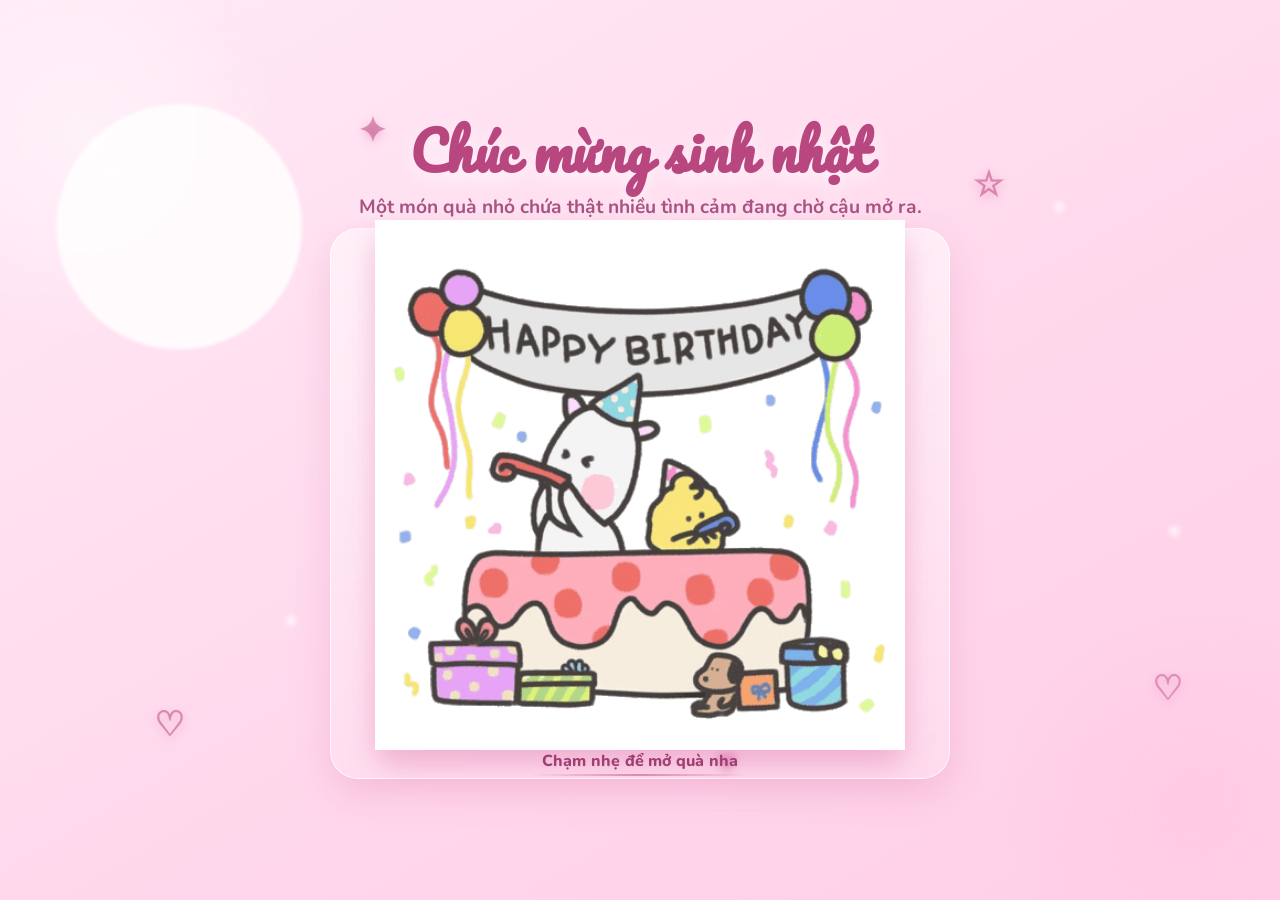
<file: index.html>
<!DOCTYPE html>
<html lang="vi">
<head>
  <meta charset="utf-8">
  <meta name="viewport" content="width=device-width, initial-scale=1.0, maximum-scale=1.0, user-scalable=no">
  <title>Hộp quà mở nắp</title>
  <style>
    @import url('https://fonts.googleapis.com/css2?family=Pacifico&family=Nunito:wght@500;700;800&display=swap');

    * {
      box-sizing: border-box;
      margin: 0;
      padding: 0;
    }

    :root {
      --pink-100: #ffe8f4;
      --pink-200: #ffd2e9;
      --pink-300: #ffbddf;
      --pink-500: #f06fa8;
      --pink-700: #b84780;
      --text-main: #8d2f62;
    }

    body {
      background:
        radial-gradient(circle at 10% 18%, rgba(255, 255, 255, 0.86) 0 120px, transparent 125px),
        radial-gradient(circle at 88% 14%, rgba(255, 255, 255, 0.6) 0 95px, transparent 100px),
        linear-gradient(150deg, #ffeaf6 0%, #ffd8ec 40%, #ffc7e3 100%);
      background-size: 140% 140%;
      display: flex;
      flex-direction: column;
      justify-content: center;
      align-items: center;
      gap: clamp(6px, 2vh, 14px);
      min-height: 100svh;
      padding: clamp(14px, 3vw, 26px);
      overflow-x: hidden;
      overflow-y: auto;
      transition: opacity 0.3s ease;
      touch-action: manipulation;
      animation: backgroundFlow 10s ease-in-out infinite;
      font-family: 'Nunito', sans-serif;
    }

    body::before,
    body::after {
      content: "";
      position: fixed;
      border-radius: 50%;
      pointer-events: none;
      filter: blur(6px);
      z-index: 0;
      opacity: 0.65;
    }

    body::before {
      width: min(48vw, 420px);
      height: min(48vw, 420px);
      left: -10vw;
      top: -8vh;
      background: radial-gradient(circle, rgba(255, 255, 255, 0.7) 0%, rgba(255, 213, 235, 0) 70%);
      animation: glowDrift 9s ease-in-out infinite;
    }

    body::after {
      width: min(44vw, 380px);
      height: min(44vw, 380px);
      right: -8vw;
      bottom: -10vh;
      background: radial-gradient(circle, rgba(255, 195, 225, 0.7) 0%, rgba(255, 195, 225, 0) 70%);
      animation: glowDrift 11s ease-in-out infinite reverse;
    }

    body.fade-out {
      opacity: 0;
    }

    .click-area {
      position: fixed;
      inset: 0; 
      z-index: 50; 
      cursor: pointer;
      background: transparent;
      touch-action: manipulation;
    }

    .hero-copy {
      position: relative;
      z-index: 3;
      text-align: center;
      max-width: min(92vw, 760px);
      color: var(--text-main);
      text-shadow: 0 6px 18px rgba(255, 255, 255, 0.62);
      animation: fadeInDown 0.8s ease-out both;
    }

    .hero-title {
      font-family: 'Pacifico', cursive;
      font-size: clamp(1.8rem, 5.2vw, 3.3rem);
      line-height: 1.15;
      color: var(--pink-700);
      letter-spacing: 0.3px;
      margin-bottom: clamp(6px, 1.8vh, 12px);
    }

    .hero-sub {
      font-size: clamp(0.95rem, 2.4vw, 1.2rem);
      font-weight: 700;
      color: #a54b7e;
      opacity: 0.95;
    }

    .gift-wrapper {
      position: relative;
      display: flex;
      justify-content: center;
      align-items: center;
      flex-direction: column;
      width: min(96vw, 580px);
      max-width: none;
      padding: clamp(10px, 2.4vw, 18px);
      margin-top: 0;
      border-radius: 28px;
      background: linear-gradient(180deg, rgba(255, 255, 255, 0.5), rgba(255, 245, 251, 0.22));
      border: 1px solid rgba(255, 255, 255, 0.72);
      box-shadow: 0 14px 36px rgba(212, 88, 148, 0.2);
      backdrop-filter: blur(4px);
      z-index: 2;
      animation: fadeInUp 0.85s ease-out both;
    }

    .bg-bokeh,
    .ambient-notes {
      position: fixed;
      inset: 0;
      pointer-events: none;
      z-index: 0;
    }

    .bg-bokeh span {
      position: absolute;
      width: clamp(10px, 1.8vw, 18px);
      height: clamp(10px, 1.8vw, 18px);
      border-radius: 50%;
      background: radial-gradient(circle, rgba(255, 255, 255, 0.95) 0%, rgba(255, 255, 255, 0) 70%);
      animation: bokehFloat 6s ease-in-out infinite;
      opacity: 0.7;
    }

    .bg-bokeh span:nth-child(1) { left: 8%; top: 18%; animation-delay: 0s; }
    .bg-bokeh span:nth-child(2) { left: 22%; top: 68%; animation-delay: 1.1s; }
    .bg-bokeh span:nth-child(3) { left: 42%; top: 24%; animation-delay: 2.1s; }
    .bg-bokeh span:nth-child(4) { left: 64%; top: 72%; animation-delay: 0.7s; }
    .bg-bokeh span:nth-child(5) { left: 82%; top: 22%; animation-delay: 1.8s; }
    .bg-bokeh span:nth-child(6) { left: 91%; top: 58%; animation-delay: 2.7s; }

    .ambient-notes span {
      position: absolute;
      color: rgba(189, 76, 133, 0.55);
      font-size: clamp(18px, 2.8vw, 34px);
      font-weight: 700;
      animation: noteDrift 5.5s ease-in-out infinite;
      text-shadow: 0 3px 10px rgba(209, 91, 146, 0.32);
    }

    .ambient-notes span:nth-child(1) { left: 12%; top: 78%; animation-delay: 0s; }
    .ambient-notes span:nth-child(2) { left: 28%; top: 12%; animation-delay: 1.2s; }
    .ambient-notes span:nth-child(3) { left: 56%; top: 82%; animation-delay: 2.2s; }
    .ambient-notes span:nth-child(4) { left: 76%; top: 18%; animation-delay: 0.8s; }
    .ambient-notes span:nth-child(5) { left: 90%; top: 74%; animation-delay: 2.8s; }

    .gift-container {
      position: relative;
      perspective: 1200px;
      animation: gentleShake 1.5s ease-in-out infinite;
      user-select: none;
      width: min(88vw, 440px);
      max-width: none;
      aspect-ratio: 1 / 1;
    }

    .gift-container::before {
      content: "";
      position: absolute;
      left: 50%;
      top: 22%;
      width: clamp(180px, 52vw, 260px);
      height: clamp(180px, 52vw, 260px);
      transform: translate(-50%, -50%);
      border-radius: 50%;
      background: radial-gradient(circle, rgba(255, 255, 255, 0.34) 0%, rgba(255, 255, 255, 0) 72%);
      animation: auraPulse 2.6s ease-in-out infinite;
      z-index: -1;
    }

    .open .gift-container {
      animation: none;
    }

    @keyframes gentleShake {
      0%, 100% { transform: translateY(0); }
      50% { transform: translateY(-4px); }
    }

    @keyframes backgroundFlow {
      0%, 100% { background-position: 0% 40%; }
      50% { background-position: 100% 60%; }
    }

    @keyframes glowDrift {
      0%, 100% { transform: translate(0, 0) scale(1); }
      50% { transform: translate(20px, -18px) scale(1.08); }
    }

    @keyframes bokehFloat {
      0%, 100% { transform: translateY(0) scale(1); opacity: 0.55; }
      50% { transform: translateY(-16px) scale(1.25); opacity: 0.95; }
    }

    @keyframes noteDrift {
      0%, 100% { transform: translateY(0) rotate(-6deg); opacity: 0.35; }
      50% { transform: translateY(-18px) rotate(8deg); opacity: 0.85; }
    }

    @keyframes auraPulse {
      0%, 100% { opacity: 0.45; transform: translate(-50%, -50%) scale(1); }
      50% { opacity: 0.8; transform: translate(-50%, -50%) scale(1.09); }
    }

    :root {
      --hop-width: min(60vw, 240px);
      --hop-height: min(42vw, 160px);
      --nap-width: min(68vw, 270px);
      --nap-height: min(26vw, 100px);
    }

    .gift-body {
      position: absolute;
      bottom: 0;
      left: 50%;
      width: 100%;
      height: 100%;
      object-fit: contain;
      transform: translateX(-50%) translateY(0) scale(1.06);
      z-index: 1;
      transition: transform 0.3s ease 0.5s;
      border-radius: 18px;
      background: linear-gradient(180deg, #ffd3e8 0%, #ffb8d9 42%, #f88bbd 100%);
      box-shadow:
        0 14px 26px rgba(212, 88, 148, 0.35),
        inset 0 -12px 18px rgba(185, 58, 121, 0.25),
        inset 0 8px 0 rgba(255, 255, 255, 0.35);
      overflow: visible;
    }

    .gift-body::before {
      content: "";
      position: absolute;
      width: min(34vw, 126px);
      height: min(34vw, 126px);
      left: 50%;
      top: 14px;
      transform: translateX(-50%);
      border-radius: 50%;
      background:
        radial-gradient(circle at center, #fff8fd 0 9px, #ff95c4 10px 17px, #f56ca8 18px 26px, #bc3f7a 27px 66px);
      box-shadow: 0 0 0 7px rgba(255, 255, 255, 0.28);
      animation: spinDisc 6s linear infinite;
    }

    .gift-body::after {
      content: "";
      position: absolute;
      width: 62px;
      height: 11px;
      right: -14px;
      top: 45%;
      transform: translateY(-50%) rotate(-12deg);
      border-radius: 999px;
      background: linear-gradient(90deg, #ef76b2 0%, #cd4f90 100%);
      box-shadow: 0 4px 10px rgba(208, 83, 143, 0.3);
    }

    .open .gift-body {
      transform: translateX(-50%) translateY(min(8vw, 30px)) scale(1.06);
    }

    .gift-lid {
      position: absolute;
      left: 50%;
      width: var(--nap-width);
      height: var(--nap-height);
      bottom: calc(var(--hop-height) - min(3vw, 12px));
      transform: translateX(-50%) translateY(0) scale(1);
      transform-origin: center;
      transition: opacity 0.3s ease 0.3s;
      z-index: 2;
      filter: drop-shadow(0 3px 6px rgba(0, 0, 0, 0.2));
      border-radius: 20px;
      background: linear-gradient(90deg, #ffdff0 0%, #ffc9e3 50%, #ffb0d3 100%);
      box-shadow: 0 6px 14px rgba(209, 93, 146, 0.25);
    }

    .gift-lid::before {
      content: "";
      position: absolute;
      width: 16px;
      height: 16px;
      right: -8px;
      top: 50%;
      transform: translateY(-50%);
      border-radius: 50%;
      background: radial-gradient(circle at 35% 35%, #fff4fb 0 24%, #ff9fcb 25% 100%);
      box-shadow: 0 0 0 2px rgba(255, 255, 255, 0.38);
    }

    .open .gift-lid {
      animation: liftLid 0.5s ease-out forwards;
      opacity: 0;
    }

    @keyframes liftLid {
      0% {
        transform: translateX(-50%) translateY(0) scale(1);
        bottom: calc(var(--hop-height) - min(3vw, 12px));
      }
      50% {
        transform: translateX(-50%) translateY(-10px) scale(1.01);
        bottom: calc(var(--hop-height) - min(3vw, 12px) + 10px);
      }
      100% {
        transform: translateX(-50%) translateY(-10px) scale(1.01);
        bottom: calc(var(--hop-height) - min(3vw, 12px) + 10px);
      }
    }

    @keyframes spinDisc {
      0% { transform: translateX(-50%) rotate(0deg); }
      100% { transform: translateX(-50%) rotate(360deg); }
    }

    .sparkle {
      position: absolute;
      width: 4px;
      height: 4px;
      background: radial-gradient(circle, #fff 30%, #ff8fc2 70%, transparent);
      border-radius: 50%;
      pointer-events: none;
      z-index: 3;
      animation: sparkleBurst 0.5s ease-out forwards;
    }

    @keyframes sparkleBurst {
      0% {
        opacity: 1;
        transform: translate(0, 0) scale(1) rotate(0deg);
      }
      100% {
        opacity: 0;
        transform: translate(calc(var(--dx) * 1px), calc(var(--dy) * 1px)) scale(0.2) rotate(360deg);
      }
    }

    .hint-text {
      margin-top: clamp(10px, 2.8vw, 16px);
      font-size: clamp(0.92rem, 2.6vw, 1.15rem);
      font-family: 'Nunito', sans-serif;
      color: #a03f74;
      text-align: center;
      font-weight: 800;
      animation: blink 1.5s infinite;
      user-select: none;
      line-height: 1.3;
      padding: 0 12px;
      letter-spacing: 0.2px;
      z-index: 1;
      position: relative;
    }

    .hint-text::after {
      content: "";
      position: absolute;
      left: 0;
      bottom: -4px;
      width: 100%;
      height: 2px;
      background: linear-gradient(90deg, transparent 0%, rgba(184, 67, 125, 0.5) 50%, transparent 100%);
      animation: hintShimmer 1.8s linear infinite;
    }

    @keyframes hintShimmer {
      0% { transform: translateX(-15%); opacity: 0; }
      50% { opacity: 1; }
      100% { transform: translateX(15%); opacity: 0; }
    }

    @keyframes blink {
      0%, 100% { opacity: 1; }
      50% { opacity: 0.4; }
    }

    .video-overlay {
      position: fixed;
      inset: 0;
      display: flex;
      align-items: center;
      justify-content: center;
      padding: 18px;
      background: rgba(97, 20, 58, 0.82);
      backdrop-filter: blur(8px);
      opacity: 0;
      visibility: hidden;
      pointer-events: none;
      transition: opacity 0.35s ease, visibility 0.35s ease;
      z-index: 80;
    }

    .video-overlay.show {
      opacity: 1;
      visibility: visible;
      pointer-events: auto;
    }

    .video-shell {
      width: min(92vw, 820px);
      border-radius: 26px;
      padding: 16px;
      background: linear-gradient(180deg, rgba(255, 255, 255, 0.18), rgba(255, 237, 247, 0.12));
      border: 1px solid rgba(255, 255, 255, 0.22);
      box-shadow: 0 20px 60px rgba(52, 8, 29, 0.35);
      text-align: center;
      transform: translateY(10px) scale(0.98);
      transition: transform 0.35s ease;
    }

    .video-overlay.show .video-shell {
      transform: translateY(0) scale(1);
    }

    .intro-video {
      width: 100%;
      max-height: min(70vh, 540px);
      border-radius: 20px;
      background: #12070d;
      box-shadow: 0 14px 30px rgba(31, 4, 18, 0.35);
      display: block;
      object-fit: contain;
    }

    .video-caption {
      margin-top: 14px;
      color: #fff3fa;
      font-family: 'Nunito', sans-serif;
      font-size: clamp(1rem, 2.8vw, 1.15rem);
      font-weight: 800;
      letter-spacing: 0.2px;
    }

    .video-skip {
      margin-top: 12px;
      border: 0;
      border-radius: 999px;
      padding: 10px 18px;
      font-family: 'Nunito', sans-serif;
      font-weight: 800;
      color: #8c245d;
      background: linear-gradient(180deg, #fff7fb 0%, #ffddea 100%);
      box-shadow: 0 8px 18px rgba(0, 0, 0, 0.12);
      cursor: pointer;
    }

    .video-skip:hover {
      filter: brightness(1.02);
    }

    /* Tối ưu cho điện thoại dọc */
    @media (max-width: 480px) {
      .gift-wrapper {
        width: min(96vw, 380px);
        border-radius: 22px;
        padding: 6px;
      }
      
      .gift-container {
        width: min(90vw, 340px);
      }
      
      :root {
        --hop-width: min(65vw, 220px);
        --hop-height: min(45vw, 150px);
        --nap-width: min(72vw, 250px);
        --nap-height: min(28vw, 95px);
      }
      
      .hint-text {
        font-size: clamp(0.86rem, 3.9vw, 1rem);
        margin-top: clamp(8px, 3vw, 14px);
        padding: 0 12px;
      }
    }

    /* Tối ưu cho màn hình rất nhỏ */
    @media (max-height: 500px) or (max-width: 360px) {
      .gift-wrapper {
        width: min(96vw, 320px);
        padding: 4px;
      }
      
      .gift-container {
        width: min(88vw, 300px);
      }
      
      :root {
        --hop-width: min(70vw, 200px);
        --hop-height: min(48vw, 140px);
        --nap-width: min(78vw, 230px);
        --nap-height: min(30vw, 85px);
      }
      
      .hint-text {
        font-size: clamp(0.78rem, 4.4vw, 0.9rem);
        margin-top: clamp(8px, 3vw, 15px);
        line-height: 1.2;
      }
    }

   
    @media (orientation: landscape) {
      body {
        flex-direction: column;
        justify-content: center;
        align-items: center;
        gap: 8px;
      }
      
      .gift-wrapper {
        width: min(78vw, 540px);
        margin-top: 0;
        padding: 6px;
      }
      
      .hint-text {
        margin-top: clamp(6px, 1.6vw, 11px);
        max-width: 92%;
        font-size: clamp(0.82rem, 1.8vw, 0.95rem);
        writing-mode: horizontal-tb;
      }
    }

    /* Tối ưu cho máy tính */
    @media (min-width: 768px) {
      .gift-wrapper {
        width: min(82vw, 620px);
        margin-top: 0;
      }
      
      .gift-container {
        width: min(50vw, 500px);
      }
      
      .hint-text {
        font-size: clamp(1rem, 1.25vw, 1.15rem);
        margin-top: clamp(12px, 1.8vh, 20px);
        writing-mode: horizontal-tb;
      }
    }

    @keyframes fadeInDown {
      from { opacity: 0; transform: translateY(-16px); }
      to { opacity: 1; transform: translateY(0); }
    }

    @keyframes fadeInUp {
      from { opacity: 0; transform: translateY(18px); }
      to { opacity: 1; transform: translateY(0); }
    }
  </style>
</head>
<body>
  <div class="click-area" id="giftClickArea"></div>

  <div class="bg-bokeh" aria-hidden="true">
    <span></span><span></span><span></span><span></span><span></span><span></span>
  </div>

  <div class="ambient-notes" aria-hidden="true">
    <span>♡</span><span>✦</span><span>♥</span><span>☆</span><span>♡</span>
  </div>

  <div class="hero-copy">
    <h1 class="hero-title">Chúc mừng sinh nhật</h1>
    <p class="hero-sub">Một món quà nhỏ chứa thật nhiều tình cảm đang chờ cậu mở ra.</p>
  </div>

  <div class="gift-wrapper">
    <div class="gift-container">
      <img src="./image/test.gif" alt="Hộp quà" class="gift-body">
    
    </div>
    <div class="hint-text">Chạm nhẹ để mở quà nha</div>
  </div>

  <div class="video-overlay" id="videoOverlay" aria-hidden="true">
    <div class="video-shell">
      <video id="introVideo" class="intro-video" controls playsinline preload="auto"></video>
      <div class="video-caption">Đừng cảm động quá nha.</div>
      <button class="video-skip" id="skipVideoBtn" type="button">Bỏ qua video</button>
    </div>
  </div>

  <audio id="bgm" src="./mucsic/Bản sao Happy Birthday To You.mp3" preload="auto" loop playsinline></audio>

  <script>
    const clickArea = document.getElementById('giftClickArea');
    const container = document.querySelector('.gift-container');
    const body = document.body;
    const bgm = document.getElementById('bgm');
    const videoOverlay = document.getElementById('videoOverlay');
    const introVideo = document.getElementById('introVideo');
    const skipVideoBtn = document.getElementById('skipVideoBtn');
    const MUSIC_ENABLED_KEY = 'cmsnMusicEnabled';
    const MUSIC_TIME_KEY = 'cmsnMusicTime';
    const MUSIC_SESSION_FLAG_KEY = 'cmsnMusicSessionActive';
    const INTRO_VIDEO_SRC = './image/video.mp4';
    let isAnimating = false;
    let lastSavedTime = -1;
    let hasNavigatedToLetter = false;

    function initMusicSession() {
      if (!sessionStorage.getItem(MUSIC_SESSION_FLAG_KEY)) {
        localStorage.removeItem(MUSIC_TIME_KEY);
      }
      sessionStorage.setItem(MUSIC_SESSION_FLAG_KEY, '1');
    }

    function getMusicEnabled() {
      return localStorage.getItem(MUSIC_ENABLED_KEY) !== '0';
    }

    function setMusicEnabled(enabled) {
      localStorage.setItem(MUSIC_ENABLED_KEY, enabled ? '1' : '0');
    }

    function tryPlayMusic() {
      if (!bgm || !getMusicEnabled()) return;
      bgm.volume = 0.6;
      bgm.muted = false;
      bgm.play().catch(() => {
      });
    }

    function unlockMusicOnFirstGesture() {
      const unlock = () => {
        setMusicEnabled(true);
        tryPlayMusic();
        document.removeEventListener('pointerdown', unlock);
        document.removeEventListener('keydown', unlock);
      };

      document.addEventListener('pointerdown', unlock, { once: true });
      document.addEventListener('keydown', unlock, { once: true });
    }

    function restoreMusicTime() {
      const savedTime = Number(localStorage.getItem(MUSIC_TIME_KEY) || '0');
      if (Number.isFinite(savedTime) && savedTime > 0) {
        bgm.currentTime = savedTime;
      }
    }

    initMusicSession();

    function saveMusicTime() {
      if (!bgm) return;
      const current = Number((bgm.currentTime || 0).toFixed(3));
      if (current !== lastSavedTime) {
        lastSavedTime = current;
        localStorage.setItem(MUSIC_TIME_KEY, String(current));
      }
    }

    document.addEventListener('DOMContentLoaded', () => {
      document.body.style.touchAction = 'manipulation';
      if (bgm) {
        bgm.addEventListener('loadedmetadata', restoreMusicTime, { once: true });
        bgm.addEventListener('timeupdate', saveMusicTime);
        bgm.addEventListener('canplay', tryPlayMusic);
      }

      const autoplayRetry = setInterval(() => {
        if (bgm && bgm.paused && getMusicEnabled()) {
          tryPlayMusic();
        } else {
          clearInterval(autoplayRetry);
        }
      }, 800);

      setTimeout(() => {
        clearInterval(autoplayRetry);
      }, 8000);

      unlockMusicOnFirstGesture();
    });

    document.addEventListener('visibilitychange', () => {
      if (document.hidden) {
        saveMusicTime();
      } else {
        tryPlayMusic();
      }
    });

    clickArea.addEventListener('pointerdown', (e) => {
      e.preventDefault();
      if (isAnimating) return;
      isAnimating = true;
      setMusicEnabled(true);
      tryPlayMusic();

      const isOpen = container.classList.contains('open');
      if (!isOpen) {
        openGift();
      }
    });

    function openGift() {
      container.classList.add('open');
      createSparkles();

      setTimeout(() => {
        playIntroVideo();
      }, 700);
    }

    function playIntroVideo() {
      if (!videoOverlay || !introVideo) {
        goToLetterPage();
        return;
      }

      // pause background music while video plays
      if (bgm && !bgm.paused) {
        try {
          saveMusicTime();
        } catch (e) {}
        try { bgm.pause(); } catch (e) {}
      }

      introVideo.pause();
      introVideo.removeAttribute('src');
      introVideo.load();
      introVideo.src = INTRO_VIDEO_SRC;
      introVideo.currentTime = 0;
      videoOverlay.classList.add('show');
      videoOverlay.setAttribute('aria-hidden', 'false');

      const startPlayback = introVideo.play();
      if (startPlayback && typeof startPlayback.catch === 'function') {
        startPlayback.catch(() => {
          introVideo.controls = true;
        });
      }
    }

    function goToLetterPage() {
      if (hasNavigatedToLetter) return;
      hasNavigatedToLetter = true;
      try {
        // Ensure music will play after video: enable and reset time to 0
        try { setMusicEnabled(true); } catch (e) {}
        try { localStorage.setItem(MUSIC_TIME_KEY, '0'); } catch (e) {}
        // navigate to letter page; that page will resume bgm based on stored keys
        window.location.href = 'thu.html';
      } catch (err) {
        console.error('Lỗi chuyển trang:', err);
        alert('Không thể chuyển đến trang thu.html. Hãy kiểm tra lại tệp!');
        body.classList.remove('fade-out');
        container.classList.remove('open');
        isAnimating = false;
        hasNavigatedToLetter = false;
      }
    }

    introVideo.addEventListener('ended', goToLetterPage);
    introVideo.addEventListener('error', goToLetterPage);
    skipVideoBtn.addEventListener('click', () => {
      // hide overlay quickly when user skips
      if (videoOverlay) {
        videoOverlay.classList.remove('show');
        videoOverlay.setAttribute('aria-hidden', 'true');
      }
      goToLetterPage();
    });

    function createSparkles() {
      const sparkleCount = window.innerWidth <= 360 ? 4 : 6;
      for (let i = 0; i < sparkleCount; i++) {
        const s = document.createElement('div');
        s.className = 'sparkle';
        const dx = (Math.random() - 0.5) * 35;
        const dy = (Math.random() - 0.5) * 35;
        s.style.setProperty('--dx', dx);
        s.style.setProperty('--dy', dy);
        s.style.left = `${40 + Math.random() * 20}%`;
        s.style.top = `${20 + Math.random() * 30}%`;
        s.style.animationDelay = `${Math.random() * 0.05}s`;
        container.appendChild(s);
        setTimeout(() => s.remove(), 500);
      }
    }

    window.addEventListener('pagehide', saveMusicTime);
    window.addEventListener('beforeunload', saveMusicTime);
  </script>
</body>
</html>
</file>
